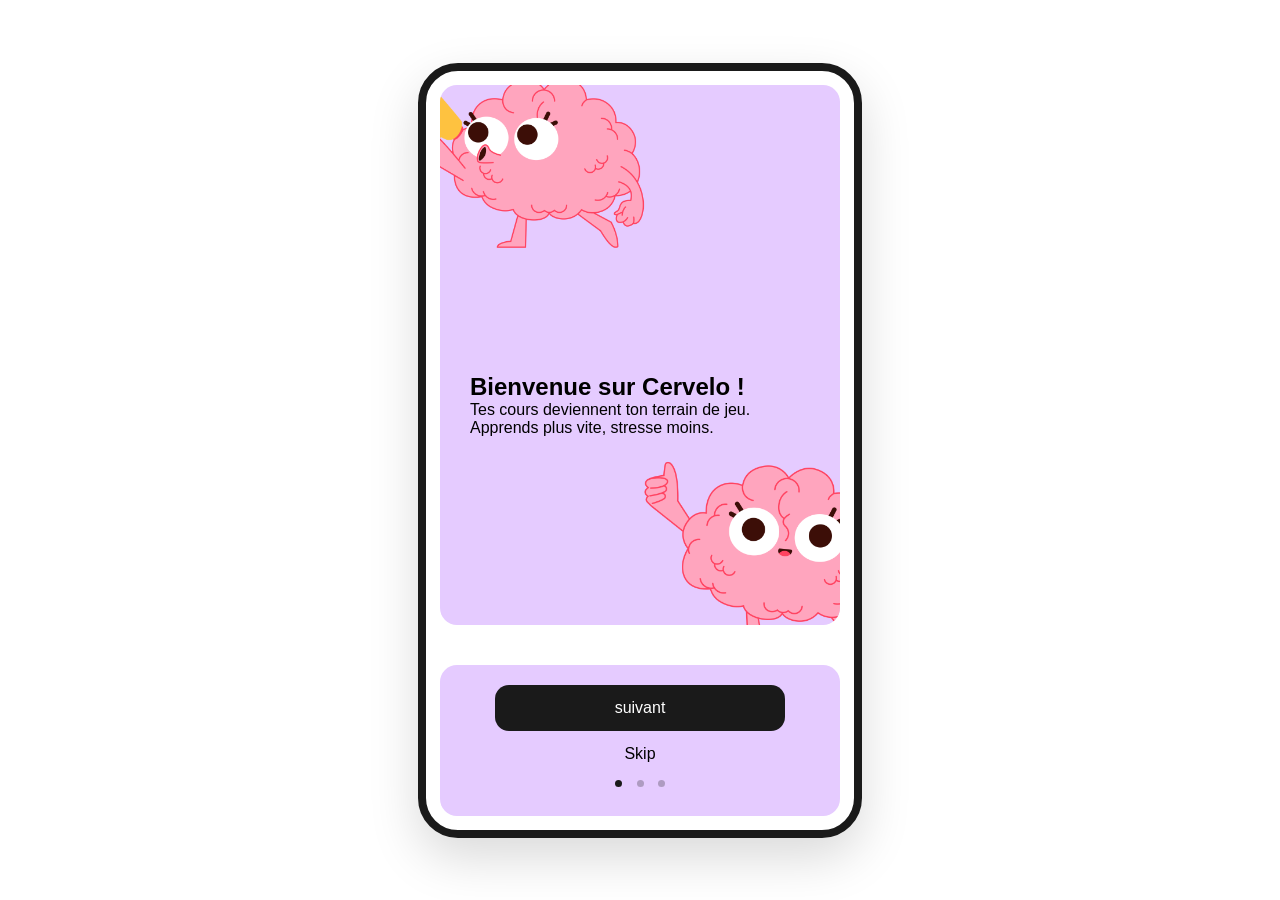
<file: index.html>
<!DOCTYPE html>
<html lang="fr">
<head>
    <meta charset="UTF-8">
    <title>Cervelo</title>
    <link rel="stylesheet" href="./css/style.css">
</head>
<body>

    <!-- ONBOARDING -->


    <section id="onboarding" >

        <!-- first slide -->

        <div class="first-slide slide">


        <div class="top-part">

            <div class="top-left-img logo-img" >
                <img src="./assets/onboarding1.png" alt="">
            </div>

            <div class="text">
                <h1>Bienvenue sur Cervelo ! </h1>
                <p>Tes cours deviennent ton terrain de jeu. Apprends plus vite, stresse moins.</p>
            </div>

            <div class="bottom-right-img logo-img">
                <img src="./assets/onboarding2.png" alt="">
            </div>

        </div>
        

        <div class="bottom-part">

            <a>suivant</a>
            <span class="skip" >Skip</span>

            <div class="dot" >
                <span></span>
                <span></span>
                <span></span>
            </div>

        </div>

        </div>



        <!-- second slide -->

        <div class="second-slide slide">


        <div class="top-part">

            <div class="top-left-img logo-img" >
                <img src="./assets/onboarding3.png" alt="">
            </div>

            <div class="text">
                <h1>Bienvenue sur Cervelo ! </h1>
                <p>Tes cours deviennent ton terrain de jeu. Apprends plus vite, stresse moins.</p>
            </div>

        </div>
        

        <div class="bottom-part">

            <a>suivant</a>
            <span class="skip" >Skip</span>

            <div class="dot" >
                <span></span>
                <span></span>
                <span></span>
            </div>

        </div>

        </div>



        <!-- third slide -->

        <div class="third-slide slide">


        <div class="top-part">

            <!-- <div class="bottom-right-img logo-img">
                <img src="./assets/onboarding4.png" alt="">
            </div> -->

            <div class="text">
                <h1>Bienvenue sur Cervelo ! </h1>
                <p>Tes cours deviennent ton terrain de jeu. Apprends plus vite, stresse moins.</p>
            </div>

            <div class="bottom-right-img logo-img">
                <img src="./assets/onboarding4.png" alt="">
            </div>

        </div>
        

        <div class="bottom-part">

            <a>C'est parti !</a>
            <span class="skip" >Skip</span>

            <div class="dot" >
                <span></span>
                <span></span>
                <span></span>
            </div>

        </div>

        </div>




    </section>

<script src="./js/script.js"></script>
</body>
</html>
</file>
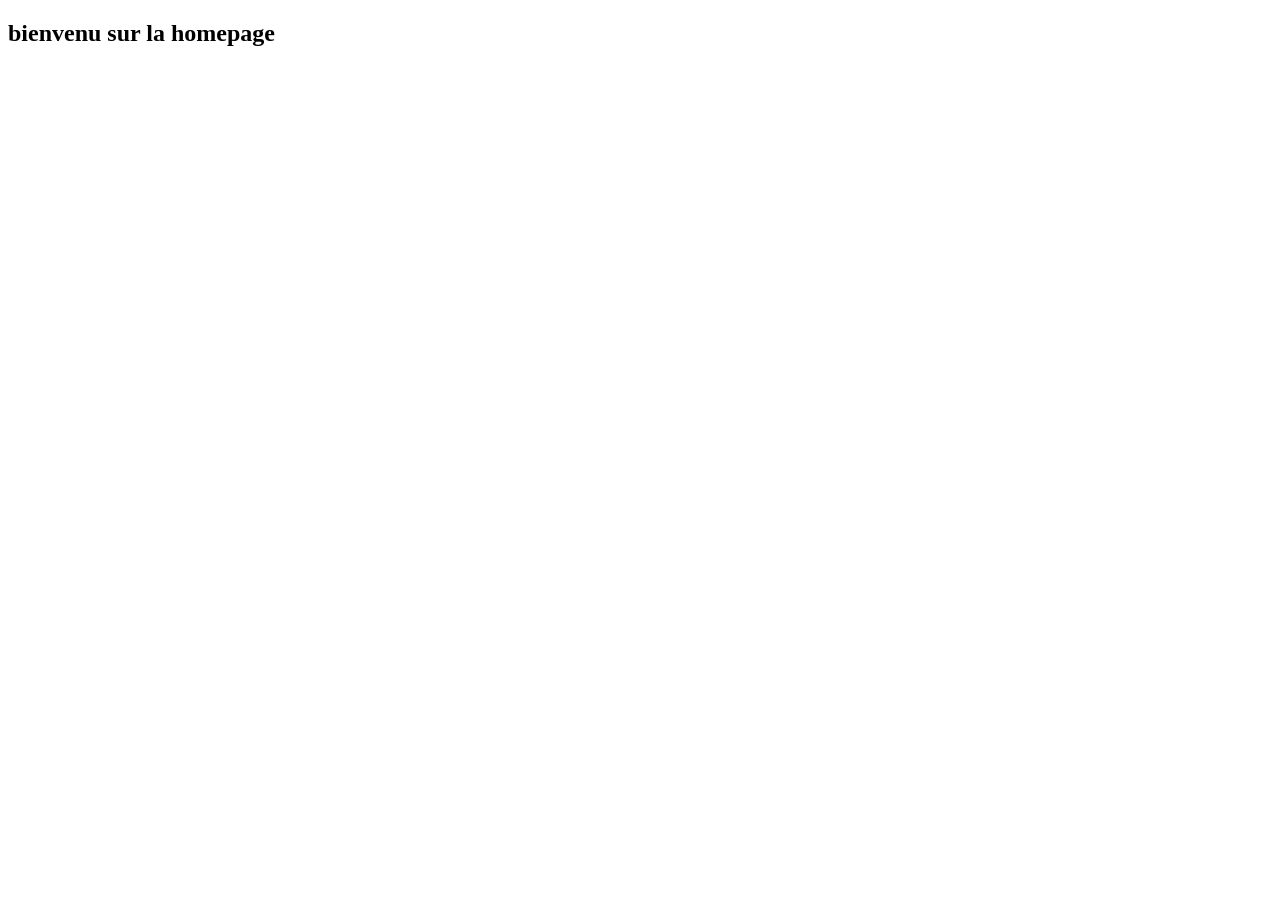
<file: home.html>
<!DOCTYPE html>
<html lang="en">
<head>
    <meta charset="UTF-8">
    <meta name="viewport" content="width=device-width, initial-scale=1.0">
    <title>Document</title>
</head>
<body>
    

    <h2>
        bienvenu sur la homepage
    </h2>


</body>
</html>
</file>
<file: css/style.css>
/* RESET */

* {
    margin: 0;
    padding: 0;
    box-sizing: border-box;
}

body {
    font-family: Arial, sans-serif;
    background: #ffffff;
}

/* ONBOARDING */

#onboarding{
    height: 100vh;
    display: flex;
    justify-content: center;
    align-items: center;
    /* background-color: red; */
}

.slide{
    background-color: #ffffff;
    padding: 14px;
    border-radius: 7px;

    border-radius: 40px; /* Un arrondi plus prononcé fait plus "smartphone" *

    /* L'ombre : décalage X, décalage Y, flou, étalement, couleur */
    box-shadow: 0 20px 50px rgba(0, 0, 0, 0.15); 
    
    /* Optionnel : une petite bordure fine pour simuler le contour du verre */
    border: 8px solid #1a1a1a;
}

/* .first-slide{
    
}

.second-slide{
    
}

.third-slide{
    
} */



.first-slide .top-part{
    background-color: #E5CBFF;
}

.second-slide .top-part,
.second-slide .bottom-part{
    background-color: #C8D5FF;
}

.third-slide .top-part,
.third-slide .bottom-part{
    background-color: #F2FAAA;
}

.top-part{
    padding: 50px;
    margin-bottom: 40px;
    border-radius: 17px;
    width: 400px;
    height: 500px;
    overflow: hidden;
    display: flex;
    align-items: center;
    justify-content: flex-start;
    position: relative;
}

.top-part .text{
    margin-top: 100px;
}


.bottom-part{
    background-color: #E5CBFF;
    padding: 30px;
    border-radius: 17px;
    display: flex;
    width: 400px;
    height: 161px;
    flex-direction: column;
    align-items: center;
}

.bottom-part span{
    text-align: center;
    margin-bottom: 12px;
}

.bottom-part span:hover{
    cursor: pointer;
}

.dot span{
    border-radius: 50%;
    background-color: #1A1A1A;
    height: 7px;
    width: 7px;
    margin: 5px;
    display: inline-block;
}


.first-slide .dot span:nth-child(2) {
    background-color: #22222247;
}
.first-slide .dot span:nth-child(3) {
    background-color: #22222247;
}
.second-slide .dot span:nth-child(3) {
    background-color: #22222247;
}

.bottom-part a{
    text-align: center;
    background-color: #1A1A1A;
    color: #ffffff;
    border: none;
    border-radius: 14px;
    padding: 14px 40px 14px 40px;
    min-width: 290px;
    margin-bottom: 14px;
}

.bottom-part a:hover{
    cursor: pointer;
}

/* image logo style */

.logo-img{
    width: 290px;
}

.first-slide .top-left-img{
    position: absolute;
    top: -70px;
    left: -70px;
    /* background-color: aqua; */
}

.first-slide .bottom-right-img{
    position: absolute;
    top: 320px;
    left: 200px;
    /* background-color: aqua; */
}

.second-slide .top-left-img{
    position: absolute;
    top: -20px;
    left: 150px;
    /* background-color: aqua; */
}

.third-slide .bottom-right-img{
    position: absolute;
    top: 320px;
    left: 190px;
    /* background-color: aqua; */
}

.logo-img img{
    width: 100%;
}


/* --- MODIFICATIONS RESPONSIVE --- */

.top-part, .bottom-part {
    /* Au lieu de width fixe, on dit : prends 90% de l'écran, 
       mais ne dépasse jamais 400px */
    width: 90vw; 
    max-width: 400px;
}

.top-part {
    padding: 30px; /* Réduit un peu pour gagner de la place */
    height: 60vh;  /* Hauteur relative à l'écran */
    min-height: 400px;
}

.bottom-part {
    height: auto; /* Laisse le contenu définir la hauteur */
    padding: 20px;
    margin-top: 20px;
}

/* Ajustement du bouton pour qu'il ne soit pas plus large que son parent */
.bottom-part a {
    min-width: unset;
    width: 100%;
    max-width: 290px;
}

/* Media Query pour les tout petits écrans (iPhone SE, etc.) */
@media (max-width: 380px) {
    .top-part h1 {
        font-size: 1.2rem;
    }
    .top-part {
        padding: 20px;
    }
    /* On ajuste les images pour qu'elles ne sortent pas trop */
    .first-slide .bottom-right-img {
        left: 100px; 
        top: 380px;
    }
}
</file>
